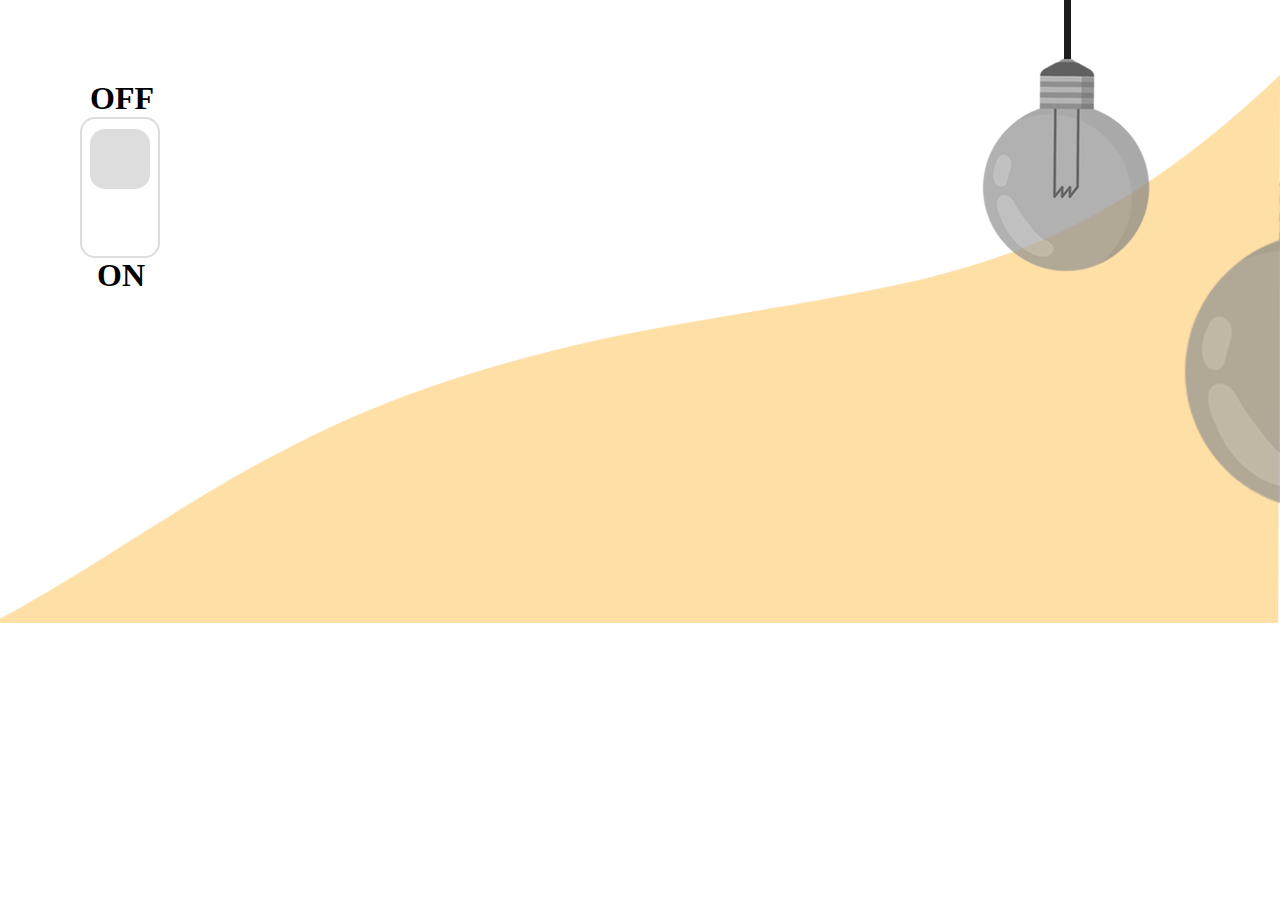
<file: index.html>
<!-- made with love -->

<!DOCTYPE html>
<html lang="en">
  <head>
    <meta charset="UTF-8" />
    <meta name="viewport" content="width=device-width, initial-scale=1.0" />
    <title>lightBulb</title>
    <link rel="stylesheet" href="style.css" />
  </head>
  <body>
    <div class="button-text-wrapper">
      <div class="off">
        <h1 id="OFF">OFF</h1>
      </div>
      <!-- <div class="on">
          <h1 id="ON">ON</h1>
      </div> -->
      <div class="button-box">
        <label>
            <input type="checkbox"  id="button-checkbox">
          <!-- <input type="checkbox" id="button-checkbox"> -->
          <div class="button"></div>
        </label>
      </div>
      <div class="on">
          <h1>ON</h1>
      </div>
    </div>
    <div class="bulb1">
        <img id="bulb1"src="./images/bulb-1-off.png" alt="">
    </div>
    <div class="bulb2">
        <img id="bulb2"src="./images/bulb-2-off.png" alt="">
    </div>
    <div class="bulb3">
        <img id="bulb3"src="./images/bulb-3-off.png" alt="">
    </div>

    <script>
        document.getElementById("button-checkbox").addEventListener("click",function(){
            if(this.checked){
                // alert("hii")
                document.getElementById("bulb1").setAttribute("src","./images/bulb-1-on.png");
                document.getElementById("bulb2").setAttribute("src","./images/bulb-2-on.png");
                document.getElementById("bulb3").setAttribute("src","./images/bulb-3-on.png");
            }
            else{
                document.getElementById("bulb1").setAttribute("src","./images/bulb-1-off.png");
                document.getElementById("bulb2").setAttribute("src","./images/bulb-2-off.png");
                document.getElementById("bulb3").setAttribute("src","./images/bulb-3-off.png");
            }
        })
        

    </script>


  </body>
</html>
</file>
<file: style.css>
*{
    margin: 0;
    padding: 0;
    box-sizing: border-box;
}

body{
    
    background: url(./images/bg.png) no-repeat;
    background-size: cover;
    padding:80px;
}

.button{
    width: 80px;
    height: 141px;
    display: inline-block;
    position: relative;
    padding:10px;
    border:2px solid #ddd;
    border-radius: 15px;
    cursor: pointer;
}

.button::after{
    content: '';
    display:block;
    position: absolute;
    left: 0;
    right: 0;
    margin:0 auto;
    width :60px;
    height :60px;
    background:#ddd;
    top:10px;
    border-radius: 15px;
    transition: all 0.5s;
}

.button-box input[type="checkbox"]{
    display: none;
}

.button-box input[type="checkbox"]:checked+.button::after{
    top:64px;
    background:#ffb221;    
}

.on{
    position: relative;
    align-items: center;
    margin-top: -5px;
    margin-left:17px;  
}
.off{
    position: relative;
    align-items: center;
    margin-left:10px;
}

.bulb1{
    top:-30px;
    left: 980px;
    position: absolute;
}

.bulb2{
    top:0px;
    left: 1180px;
    position: absolute;
}

.bulb3{
    top:-80px;
    left:1500px;
    position: absolute;
}
</file>
